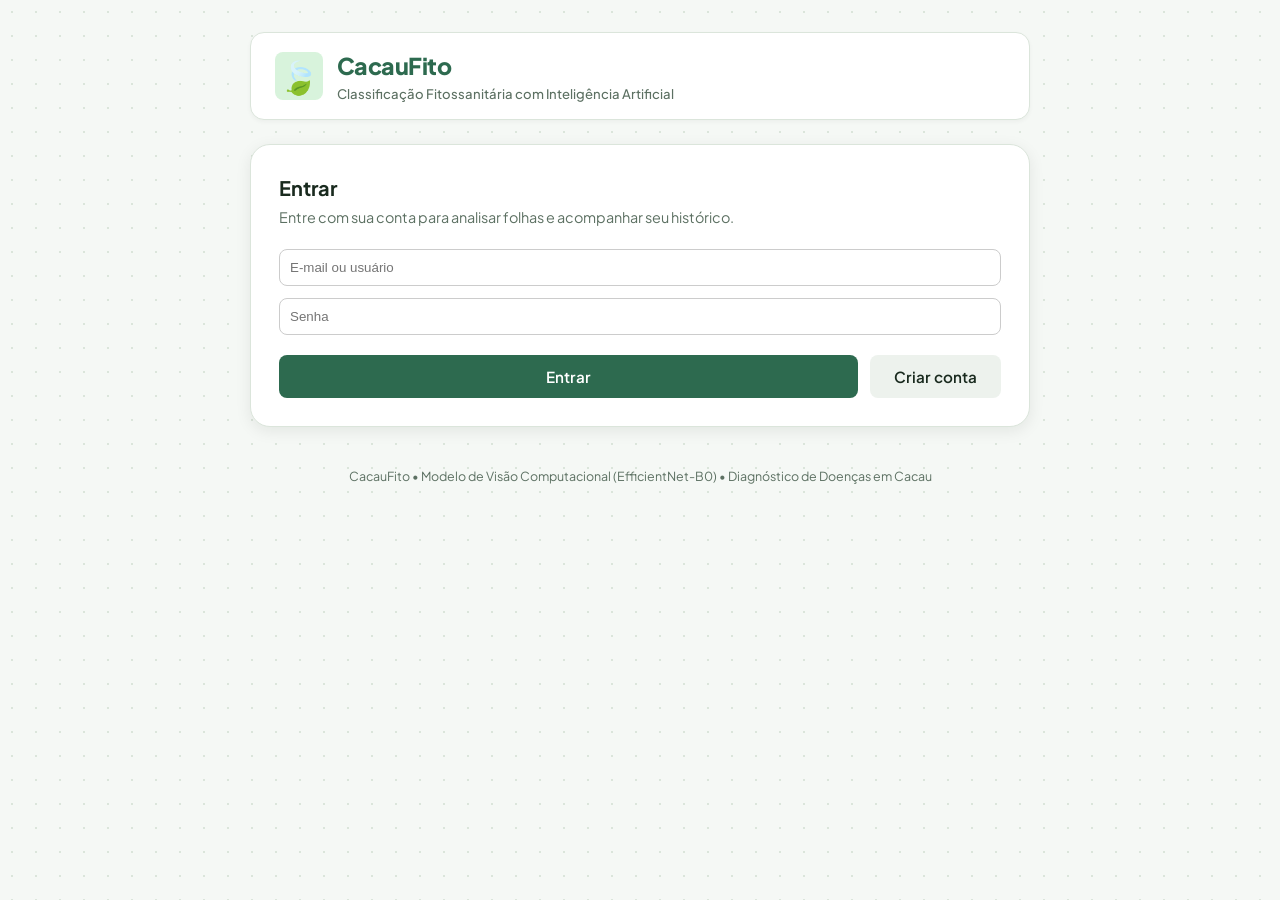
<file: frontend/login.html>
<!DOCTYPE html>
<html lang="pt-BR">
<head>
  <meta charset="UTF-8" />
  <meta name="viewport" content="width=device-width, initial-scale=1.0" />
  <title>CacauFito — Entrar</title>
  <link rel="preconnect" href="https://fonts.googleapis.com">
  <link rel="preconnect" href="https://fonts.gstatic.com" crossorigin>
  <link href="https://fonts.googleapis.com/css2?family=Plus+Jakarta+Sans:wght@400;500;600;700;800&display=swap" rel="stylesheet">
  <link rel="stylesheet" href="./static/style.css" />
</head>
<body>
  <div class="app-container">
    <header class="app-header">
      <div class="brand">
        <span class="brand-icon">🍃</span>
        <div>
          <h1>CacauFito</h1>
          <p class="tagline">Classificação Fitossanitária com Inteligência Artificial</p>
        </div>
      </div>
    </header>

    <main class="main-content">
      <section class="card upload-card">
        <div class="card-header">
          <h2 id="form-title">Entrar</h2>
          <p>Entre com sua conta para analisar folhas e acompanhar seu histórico.</p>
        </div>

        <form id="auth-form">
          <div class="form-actions" style="flex-direction: column; align-items: stretch; gap: 12px;">
            <input type="text" id="identifier" placeholder="E-mail ou usuário" required
              style="padding: 10px; border-radius: 8px; border: 1px solid #ccc;" />
            <input type="password" id="password" placeholder="Senha" required
              style="padding: 10px; border-radius: 8px; border: 1px solid #ccc;" />
          </div>
          <div id="auth-error" class="alert-error" role="alert" hidden>
            <span class="alert-icon">⚠️</span>
            <span id="auth-error-message"></span>
          </div>
          <div class="form-actions">
            <button type="submit" id="submit-btn" class="btn btn-primary">Entrar</button>
            <button type="button" id="toggle-mode-btn" class="btn btn-secondary">Criar conta</button>
          </div>
        </form>
      </section>
    </main>

    <footer class="app-footer">
      <p>CacauFito • Modelo de Visão Computacional (EfficientNet-B0) • Diagnóstico de Doenças em Cacau</p>
    </footer>
  </div>

  <script src="./static/login.js"></script>
</body>
</html>
</file>
<file: frontend/static/style.css>
:root {
  --font-family: 'Plus Jakarta Sans', system-ui, -apple-system, BlinkMacSystemFont, 'Segoe UI', Roboto, sans-serif;
  
  /* Color Palette */
  --color-primary: #2d6a4f;
  --color-primary-hover: #1b4332;
  --color-primary-light: #d8f3dc;
  --color-accent: #52b788;
  
  --color-healthy: #2e7d32;
  --color-healthy-bg: #e8f5e9;
  --color-anthracnose: #c62828;
  --color-anthracnose-bg: #ffebee;
  --color-cssvd: #e65100;
  --color-cssvd-bg: #fff3e0;

  --color-bg: #f5f8f5;
  --color-surface: #ffffff;
  --color-surface-subtle: #f8faf8;
  --color-text-main: #192a1e;
  --color-text-muted: #5c7062;
  --color-border: #dbe5db;
  --color-border-focus: #52b788;

  --shadow-sm: 0 2px 4px rgba(0, 30, 10, 0.04);
  --shadow-md: 0 4px 16px rgba(0, 30, 10, 0.08);
  --shadow-lg: 0 8px 30px rgba(0, 30, 10, 0.12);

  --radius-sm: 8px;
  --radius-md: 14px;
  --radius-lg: 20px;
  --radius-full: 9999px;

  --transition-fast: 0.15s ease;
  --transition-normal: 0.25s ease;
}

* {
  box-sizing: border-box;
  margin: 0;
  padding: 0;
}

[hidden] {
  display: none !important;
}

body {
  font-family: var(--font-family);
  background-color: var(--color-bg);
  background-image: radial-gradient(#dbe5db 1px, transparent 1px);
  background-size: 24px 24px;
  color: var(--color-text-main);
  min-height: 100vh;
  display: flex;
  justify-content: center;
  padding: 2rem 1rem;
  line-height: 1.5;
}

.app-container {
  width: 100%;
  max-width: 780px;
  display: flex;
  flex-direction: column;
  gap: 1.5rem;
}

/* Header */
.app-header {
  display: flex;
  justify-content: space-between;
  align-items: center;
  padding: 1rem 1.5rem;
  background: var(--color-surface);
  border: 1px solid var(--color-border);
  border-radius: var(--radius-md);
  box-shadow: var(--shadow-sm);
}

.brand {
  display: flex;
  align-items: center;
  gap: 0.85rem;
}

.brand-icon {
  font-size: 2rem;
  line-height: 1;
  display: flex;
  align-items: center;
  justify-content: center;
  background: var(--color-primary-light);
  width: 48px;
  height: 48px;
  border-radius: var(--radius-sm);
}

.brand h1 {
  font-size: 1.45rem;
  font-weight: 800;
  color: var(--color-primary);
  letter-spacing: -0.02em;
}

.tagline {
  font-size: 0.82rem;
  color: var(--color-text-muted);
  font-weight: 500;
}

.header-actions {
  display: flex;
  align-items: center;
  gap: 0.75rem;
}

.service-status {
  display: inline-flex;
  align-items: center;
  gap: 0.45rem;
  font-size: 0.8rem;
  font-weight: 600;
  padding: 0.35rem 0.75rem;
  border-radius: var(--radius-full);
  background: #f0f0f0;
  color: #666;
  transition: var(--transition-normal);
}

.service-status.online {
  background: var(--color-healthy-bg);
  color: var(--color-healthy);
}

.service-status.offline {
  background: var(--color-anthracnose-bg);
  color: var(--color-anthracnose);
}

.status-dot {
  width: 8px;
  height: 8px;
  border-radius: 50%;
  background: currentColor;
}

/* Cards */
.card {
  background: var(--color-surface);
  border: 1px solid var(--color-border);
  border-radius: var(--radius-lg);
  padding: 1.75rem;
  box-shadow: var(--shadow-md);
  transition: var(--transition-normal);
}

.card-header h2 {
  font-size: 1.25rem;
  font-weight: 700;
  color: var(--color-text-main);
  margin-bottom: 0.25rem;
}

.card-header p {
  color: var(--color-text-muted);
  font-size: 0.9rem;
  margin-bottom: 1.25rem;
}

/* Drop Zone */
.drop-zone {
  position: relative;
  border: 2px dashed var(--color-border);
  border-radius: var(--radius-md);
  padding: 2rem 1.5rem;
  text-align: center;
  background: var(--color-surface-subtle);
  cursor: pointer;
  transition: all var(--transition-fast);
}

.drop-zone:hover, .drop-zone.drag-over {
  border-color: var(--color-accent);
  background: #f0faf3;
  transform: translateY(-2px);
}

.drop-zone input[type="file"] {
  position: absolute;
  top: 0;
  left: 0;
  width: 100%;
  height: 100%;
  opacity: 0;
  cursor: pointer;
}

.upload-icon {
  font-size: 2.5rem;
  margin-bottom: 0.5rem;
}

.drop-prompt {
  font-size: 0.98rem;
  color: var(--color-text-main);
  margin-bottom: 0.25rem;
}

.file-hint {
  font-size: 0.78rem;
  color: var(--color-text-muted);
}

/* Buttons & Form Actions */
.form-actions {
  display: flex;
  gap: 0.75rem;
  margin-top: 1.25rem;
}

.btn {
  display: inline-flex;
  align-items: center;
  justify-content: center;
  gap: 0.5rem;
  font-family: inherit;
  font-size: 0.95rem;
  font-weight: 600;
  padding: 0.75rem 1.5rem;
  border-radius: var(--radius-sm);
  border: none;
  cursor: pointer;
  transition: all var(--transition-fast);
}

.btn-primary {
  background: var(--color-primary);
  color: #fff;
  flex: 1;
}

.btn-primary:hover:not(:disabled) {
  background: var(--color-primary-hover);
  box-shadow: 0 4px 12px rgba(45, 106, 79, 0.3);
}

.btn-primary:disabled {
  opacity: 0.6;
  cursor: not-allowed;
}

.btn-secondary {
  background: #edf2ed;
  color: var(--color-text-main);
}

.btn-secondary:hover {
  background: #e0e8e0;
}

.btn-spinner {
  width: 16px;
  height: 16px;
  border: 2px solid #ffffff;
  border-top-color: transparent;
  border-radius: 50%;
  animation: spin 0.6s linear infinite;
}

@keyframes spin {
  to { transform: rotate(360deg); }
}

/* Samples Section */
.samples-section {
  margin-top: 1.75rem;
  padding-top: 1.25rem;
  border-top: 1px solid var(--color-border);
}

.samples-title {
  font-size: 0.85rem;
  font-weight: 600;
  color: var(--color-text-muted);
  margin-bottom: 0.75rem;
  text-transform: uppercase;
  letter-spacing: 0.04em;
}

.samples-grid {
  display: grid;
  grid-template-columns: repeat(auto-fit, minmax(180px, 1fr));
  gap: 0.75rem;
}

.sample-btn {
  display: flex;
  align-items: center;
  gap: 0.65rem;
  padding: 0.65rem 0.85rem;
  border: 1px solid var(--color-border);
  background: var(--color-surface);
  border-radius: var(--radius-sm);
  cursor: pointer;
  font-family: inherit;
  font-size: 0.85rem;
  font-weight: 500;
  color: var(--color-text-main);
  text-align: left;
  transition: all var(--transition-fast);
}

.sample-btn:hover {
  border-color: var(--color-accent);
  background: var(--color-surface-subtle);
  transform: translateY(-1px);
}

.sample-badge {
  font-size: 0.72rem;
  font-weight: 700;
  padding: 0.2rem 0.5rem;
  border-radius: var(--radius-full);
}

.badge-healthy { background: var(--color-healthy-bg); color: var(--color-healthy); }
.badge-anthracnose { background: var(--color-anthracnose-bg); color: var(--color-anthracnose); }
.badge-cssvd { background: var(--color-cssvd-bg); color: var(--color-cssvd); }

/* Results Card */
.results-card {
  margin-top: 1rem;
  animation: fadeIn 0.3s ease;
}

@keyframes fadeIn {
  from { opacity: 0; transform: translateY(8px); }
  to { opacity: 1; transform: translateY(0); }
}

.preview-wrapper {
  display: flex;
  flex-direction: column;
  align-items: center;
  gap: 0.5rem;
  margin-bottom: 1.5rem;
  background: var(--color-surface-subtle);
  padding: 1rem;
  border-radius: var(--radius-md);
  border: 1px solid var(--color-border);
}

#preview {
  max-width: 100%;
  max-height: 320px;
  object-fit: contain;
  border-radius: var(--radius-sm);
  box-shadow: var(--shadow-sm);
}

.preview-meta {
  font-size: 0.8rem;
  color: var(--color-text-muted);
}

/* Diagnosis Header */
.diagnosis-header {
  display: flex;
  align-items: center;
  gap: 1.25rem;
  padding: 1.25rem;
  border-radius: var(--radius-md);
  background: #f8faf8;
  border: 1px solid var(--color-border);
  margin-bottom: 1.5rem;
}

.diagnosis-header.healthy {
  background: var(--color-healthy-bg);
  border-color: #c8e6c9;
}

.diagnosis-header.anthracnose {
  background: var(--color-anthracnose-bg);
  border-color: #ffcdd2;
}

.diagnosis-header.cssvd {
  background: var(--color-cssvd-bg);
  border-color: #ffe0b2;
}

.diagnosis-badge {
  font-size: 2.2rem;
  display: flex;
  align-items: center;
  justify-content: center;
  width: 56px;
  height: 56px;
  border-radius: 50%;
  background: #fff;
  box-shadow: var(--shadow-sm);
}

.diagnosis-info h3 {
  font-size: 1.35rem;
  font-weight: 800;
  color: var(--color-text-main);
  margin-bottom: 0.15rem;
}

.diagnosis-info p {
  font-size: 0.95rem;
  font-weight: 600;
  color: var(--color-text-muted);
}

.uncertain-badge {
  display: inline-block;
  margin-top: 0.4rem;
  font-size: 0.78rem;
  font-weight: 700;
  padding: 0.2rem 0.6rem;
  border-radius: var(--radius-full);
  background: var(--color-cssvd-bg);
  color: var(--color-cssvd);
}

/* Probabilities Progress */
.prob-section h4 {
  font-size: 0.95rem;
  font-weight: 700;
  color: var(--color-text-main);
  margin-bottom: 0.85rem;
}

.prob-list {
  display: flex;
  flex-direction: column;
  gap: 0.75rem;
}

.prob-item {
  display: flex;
  flex-direction: column;
  gap: 0.35rem;
}

.prob-meta {
  display: flex;
  justify-content: space-between;
  font-size: 0.85rem;
  font-weight: 600;
}

.prob-bar-container {
  height: 10px;
  background: #e9efe9;
  border-radius: var(--radius-full);
  overflow: hidden;
}

.prob-bar-fill {
  height: 100%;
  border-radius: var(--radius-full);
  transition: width 0.6s cubic-bezier(0.4, 0, 0.2, 1);
}

.prob-bar-fill.healthy { background: var(--color-healthy); }
.prob-bar-fill.anthracnose { background: var(--color-anthracnose); }
.prob-bar-fill.cssvd { background: var(--color-cssvd); }

/* Error Message */
.alert-error {
  display: flex;
  align-items: center;
  gap: 0.75rem;
  padding: 1rem 1.25rem;
  background: var(--color-anthracnose-bg);
  border: 1px solid #ffcdd2;
  border-radius: var(--radius-md);
  color: var(--color-anthracnose);
  font-weight: 600;
  font-size: 0.92rem;
  margin-top: 1rem;
}

/* History Page */
.history-list {
  display: flex;
  flex-direction: column;
  gap: 0.6rem;
}

.history-item {
  display: flex;
  align-items: center;
  gap: 1rem;
  padding: 0.75rem 1rem;
  border: 1px solid var(--color-border);
  border-radius: var(--radius-sm);
  background: var(--color-surface-subtle);
}

.history-confidence {
  font-weight: 700;
  color: var(--color-text-main);
}

.history-date {
  margin-left: auto;
  font-size: 0.82rem;
  color: var(--color-text-muted);
}

.history-empty {
  padding: 1.5rem;
  text-align: center;
  color: var(--color-text-muted);
  font-size: 0.92rem;
  border: 1px dashed var(--color-border);
  border-radius: var(--radius-md);
}

.app-footer {
  text-align: center;
  font-size: 0.78rem;
  color: var(--color-text-muted);
  padding: 1rem 0;
}
</file>
